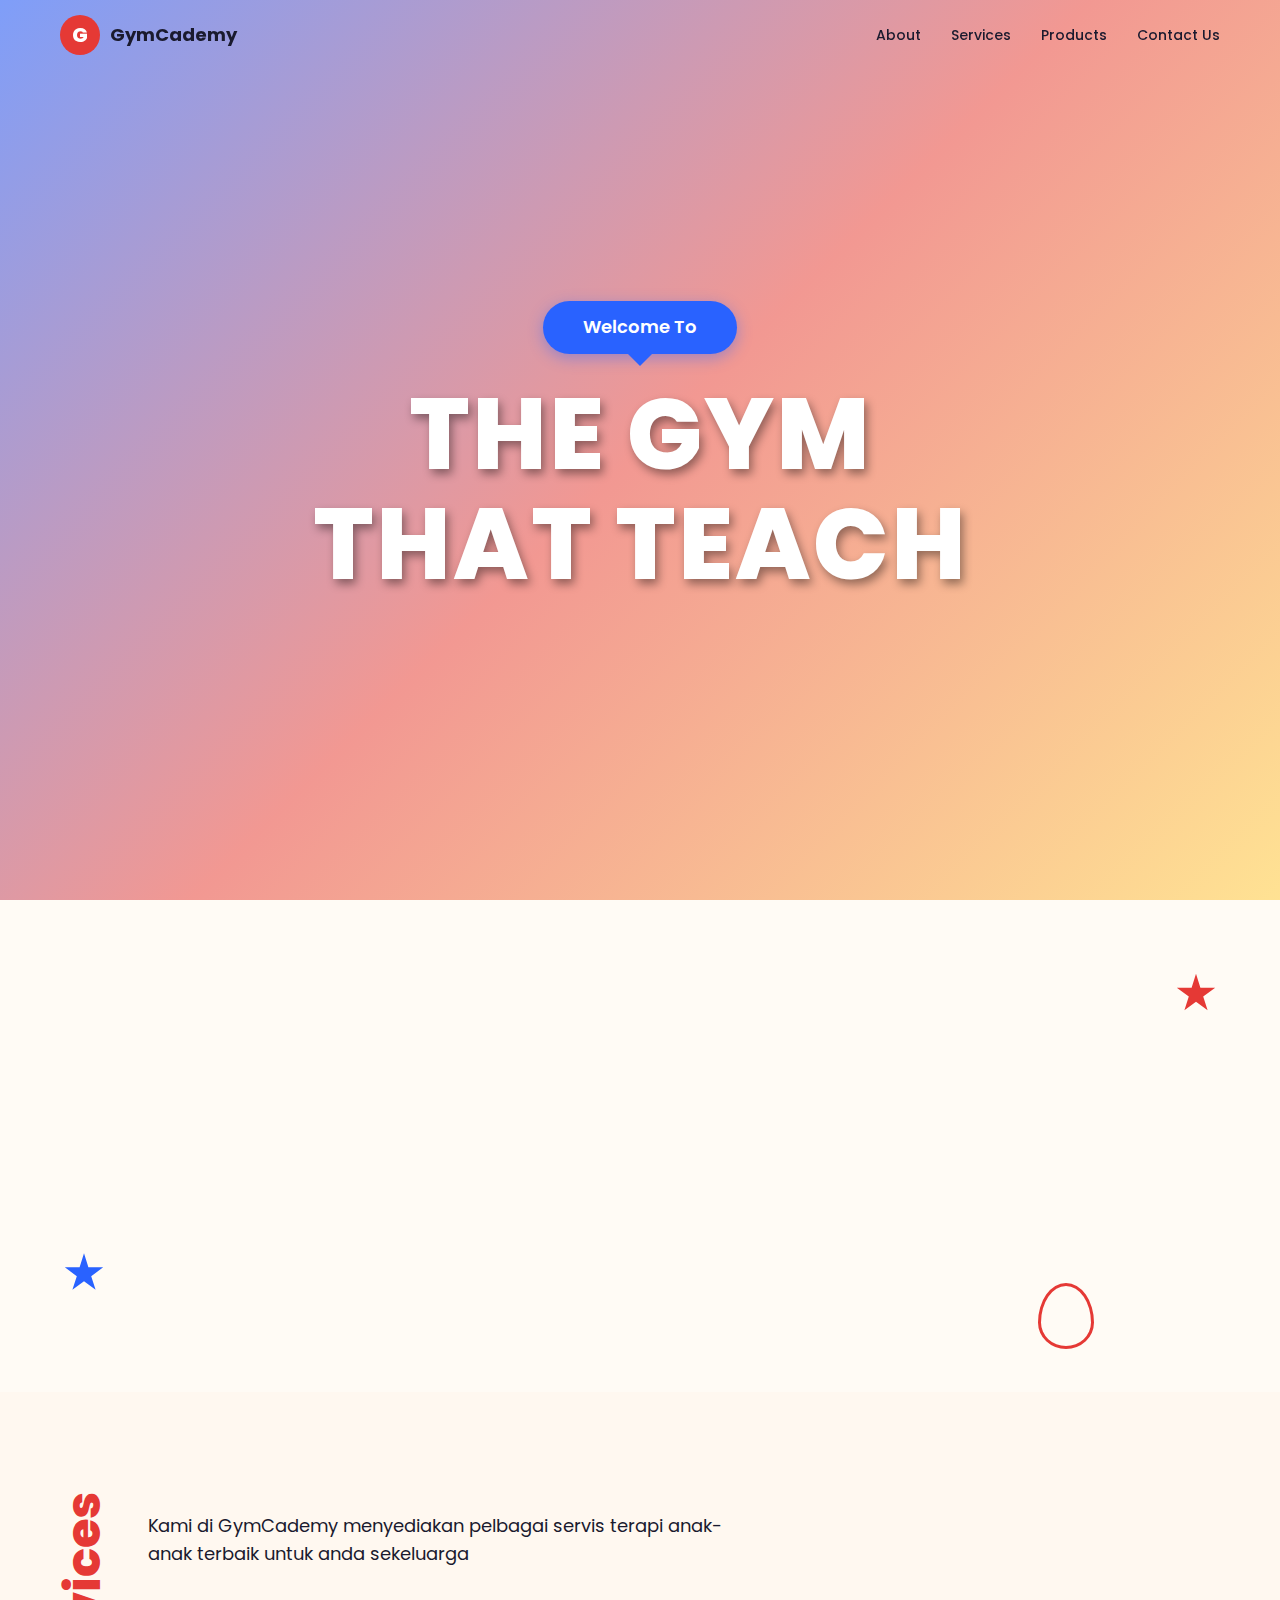
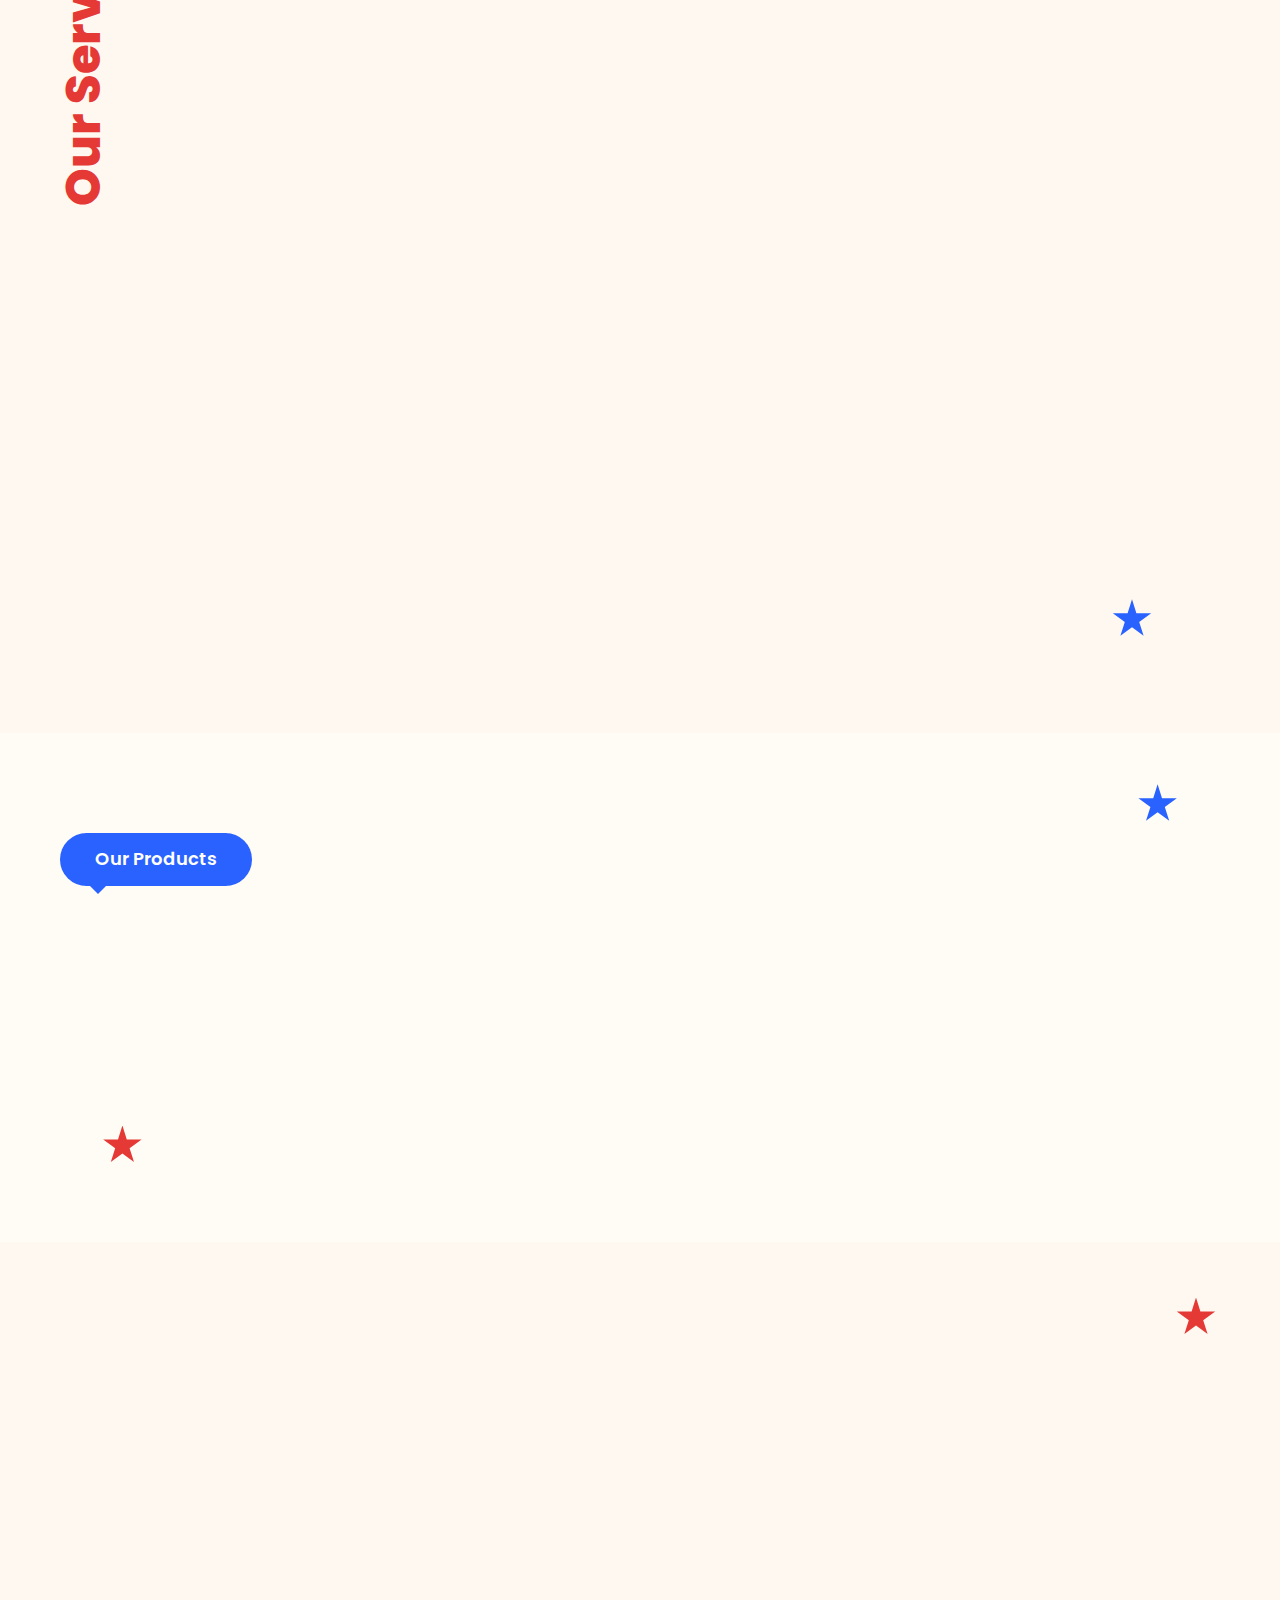
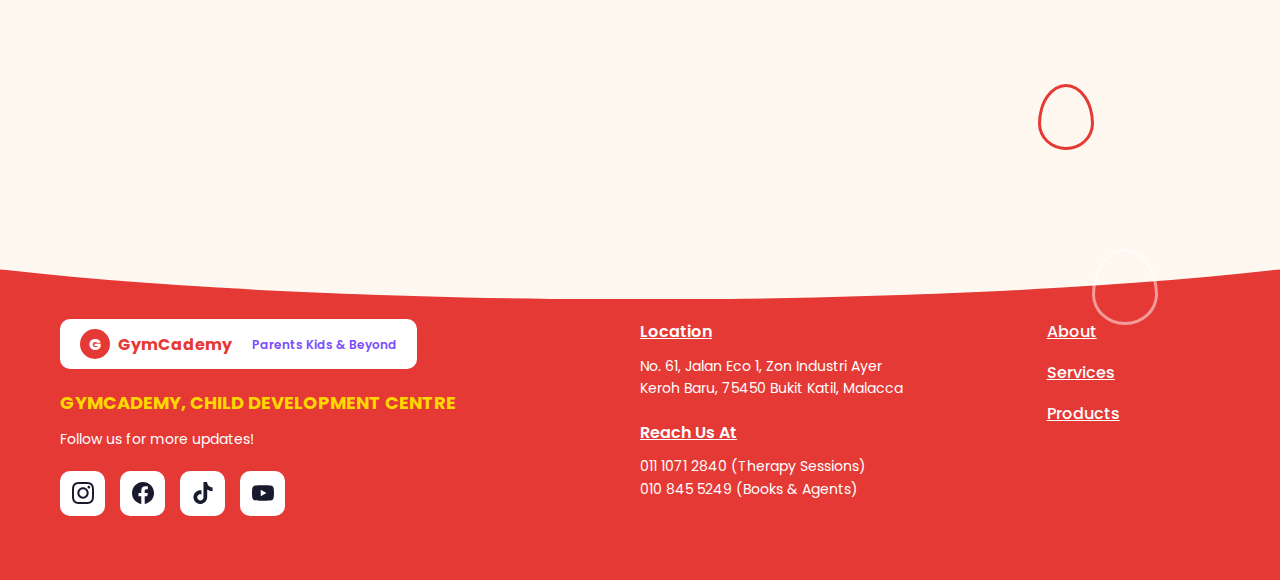
<file: index.html>
<!DOCTYPE html>
<html lang="ms">
<head>
    <meta charset="UTF-8">
    <meta name="viewport" content="width=device-width, initial-scale=1.0">
    <title>GymCademy - The Gym That Teach</title>
    <link rel="stylesheet" href="styles.css">
    <link rel="preconnect" href="https://fonts.googleapis.com">
    <link rel="preconnect" href="https://fonts.gstatic.com" crossorigin>
    <link href="https://fonts.googleapis.com/css2?family=Poppins:wght@400;500;600;700;800&display=swap" rel="stylesheet">
</head>
<body>
    <!-- Navigation -->
    <nav class="navbar">
        <div class="nav-container">
            <div class="logo">
                <div class="logo-icon">
                    <span class="logo-g">G</span>
                </div>
                <span class="logo-text">GymCademy</span>
            </div>
            <ul class="nav-links">
                <li><a href="#about">About</a></li>
                <li><a href="#services">Services</a></li>
                <li><a href="#products">Products</a></li>
                <li><a href="#contact">Contact Us</a></li>
            </ul>
            <button class="mobile-menu-btn" aria-label="Toggle menu">
                <span></span>
                <span></span>
                <span></span>
            </button>
        </div>
    </nav>

    <!-- Hero Section -->
    <section class="hero" id="home">
        <div class="hero-background"></div>
        <div class="hero-overlay"></div>
        <div class="hero-content">
            <div class="welcome-badge">Welcome To</div>
            <h1 class="hero-title">
                THE GYM<br>
                THAT TEACH
            </h1>
        </div>
    </section>

    <!-- About Section -->
    <section class="about" id="about">
        <div class="container">
            <div class="about-content">
                <div class="section-badge">This is us</div>
                <p class="about-text">
                    <strong>GymCademy, Child Development Centre</strong> merupakan sebuah pusat
                    terapi kanak-kanak yang menawarkan sesi terapi untuk anak-anak
                    tipikal dan istimewa dari usia 1 - 15 tahun. Berbeza dengan pusat terapi
                    lain, tujuan utama kami adalah perkongsian ilmu agar ibu bapa boleh
                    melakukan intervensi awal dirumah sendiri.
                </p>
            </div>
            <div class="about-illustration">
                <svg viewBox="0 0 300 250" class="kids-illustration">
                    <!-- Boy character -->
                    <circle cx="100" cy="120" r="35" fill="#FFE082"/>
                    <circle cx="100" cy="85" r="28" fill="#FFECB3"/>
                    <ellipse cx="100" cy="78" rx="20" ry="15" fill="#FFC107"/>
                    <circle cx="90" cy="82" r="4" fill="#333"/>
                    <circle cx="110" cy="82" r="4" fill="#333"/>
                    <path d="M95 92 Q100 98 105 92" stroke="#E53935" stroke-width="2" fill="none"/>
                    <rect x="80" y="115" width="40" height="45" rx="5" fill="#2196F3"/>
                    <rect x="75" y="160" width="15" height="30" rx="3" fill="#E53935"/>
                    <rect x="110" y="160" width="15" height="30" rx="3" fill="#E53935"/>
                    <!-- Girl character -->
                    <circle cx="200" cy="110" r="35" fill="#FFCDD2"/>
                    <circle cx="200" cy="75" r="28" fill="#FFECB3"/>
                    <ellipse cx="200" cy="55" rx="30" ry="20" fill="#E53935"/>
                    <circle cx="190" cy="72" r="4" fill="#333"/>
                    <circle cx="210" cy="72" r="4" fill="#333"/>
                    <path d="M195 82 Q200 88 205 82" stroke="#E91E63" stroke-width="2" fill="none"/>
                    <rect x="180" y="105" width="40" height="50" rx="5" fill="#E53935"/>
                    <rect x="175" y="155" width="15" height="35" rx="3" fill="#1565C0"/>
                    <rect x="210" y="155" width="15" height="35" rx="3" fill="#1565C0"/>
                    <!-- Raised hand -->
                    <circle cx="235" cy="70" r="12" fill="#FFECB3"/>
                </svg>
            </div>
        </div>
        <div class="decorative-star star-blue star-1"></div>
        <div class="decorative-star star-red star-2"></div>
        <div class="decorative-apple"></div>
    </section>

    <!-- Services Section -->
    <section class="services" id="services">
        <div class="container">
            <div class="services-header">
                <div class="services-title-wrap">
                    <span class="services-title-curved">Our Services</span>
                </div>
                <p class="services-subtitle">
                    Kami di GymCademy menyediakan pelbagai servis terapi
                    anak-anak terbaik untuk anda sekeluarga
                </p>
            </div>
            <div class="services-grid">
                <div class="service-card">
                    <div class="service-icon-box">
                        <svg viewBox="0 0 80 80" class="service-svg">
                            <circle cx="40" cy="40" r="35" fill="#E3F2FD"/>
                            <circle cx="40" cy="30" r="12" fill="#2196F3"/>
                            <rect x="28" y="45" width="24" height="20" rx="4" fill="#2196F3"/>
                            <path d="M25 55 L15 50 M55 55 L65 50" stroke="#2196F3" stroke-width="3" stroke-linecap="round"/>
                            <circle cx="20" cy="25" r="5" fill="#E53935"/>
                            <circle cx="60" cy="25" r="5" fill="#4CAF50"/>
                            <circle cx="40" cy="15" r="5" fill="#FFC107"/>
                        </svg>
                    </div>
                    <h3>Penilaian Perkembangan Secara Kesuluruhan</h3>
                    <p>Membuat penilaian perkembangan anak anda secara menyeluruh agar anda dapat kenalpasti tapa perkembangan milestone anak anda.</p>
                </div>
                <div class="service-card">
                    <div class="service-icon-box">
                        <svg viewBox="0 0 80 80" class="service-svg">
                            <circle cx="40" cy="40" r="35" fill="#FFF3E0"/>
                            <circle cx="30" cy="35" r="10" fill="#FF9800"/>
                            <circle cx="50" cy="35" r="8" fill="#FFB74D"/>
                            <rect x="22" y="48" width="16" height="15" rx="3" fill="#FF9800"/>
                            <rect x="44" y="50" width="12" height="12" rx="3" fill="#FFB74D"/>
                            <path d="M35 42 Q40 50 45 42" stroke="#E65100" stroke-width="2" fill="none"/>
                        </svg>
                    </div>
                    <h3>Insentif Intervensi & Sesi Terapi Secara Individu</h3>
                    <p>Sesi terapi secara individu atau sesi 1-to-1 antara terapis kanak-kanak kami dan anak anda. Sesi individu dilakukan agar perhatian dan intervensi lebih dapat diberikan kepada anak anda dalam masa 1 jam sesi terapi.</p>
                </div>
                <div class="service-card">
                    <div class="service-icon-box">
                        <svg viewBox="0 0 80 80" class="service-svg">
                            <circle cx="40" cy="40" r="35" fill="#E8F5E9"/>
                            <rect x="20" y="25" width="40" height="30" rx="5" fill="#4CAF50"/>
                            <rect x="25" y="30" width="12" height="10" fill="#fff"/>
                            <rect x="40" y="30" width="12" height="10" fill="#fff"/>
                            <rect x="25" y="42" width="12" height="10" fill="#fff"/>
                            <rect x="40" y="42" width="12" height="10" fill="#fff"/>
                            <path d="M30 60 L30 70 M50 60 L50 70" stroke="#388E3C" stroke-width="4" stroke-linecap="round"/>
                        </svg>
                    </div>
                    <h3>Sesi PECS Secara Persendirian</h3>
                    <p>PECS atau Picture Exchange Communication System merupakan servis yang ditumpukan kepada pelajar-pelajar non-verbal. Anak-anak diajar untuk berkomunikasi dengan cara alternatif melalui penukaran gambar.</p>
                </div>
            </div>
        </div>
        <div class="decorative-star star-blue star-3"></div>
    </section>

    <!-- Products Section -->
    <section class="products" id="products">
        <div class="container">
            <div class="section-badge products-badge">Our Products</div>
            <div class="products-grid">
                <div class="product-card">
                    <div class="product-icon">
                        <svg viewBox="0 0 100 100" class="product-svg">
                            <!-- Red circle background -->
                            <circle cx="50" cy="50" r="45" fill="#E53935"/>
                            <!-- Hand holding pencil -->
                            <ellipse cx="55" cy="55" rx="25" ry="20" fill="#FFCCBC"/>
                            <ellipse cx="40" cy="60" rx="8" ry="10" fill="#FFCCBC"/>
                            <ellipse cx="48" cy="68" rx="7" ry="8" fill="#FFCCBC"/>
                            <ellipse cx="58" cy="70" rx="6" ry="7" fill="#FFCCBC"/>
                            <ellipse cx="67" cy="67" rx="6" ry="8" fill="#FFCCBC"/>
                            <!-- Pencil -->
                            <rect x="35" y="20" width="8" height="45" rx="1" fill="#FFD54F" transform="rotate(15 39 42)"/>
                            <polygon points="39,67 43,67 41,75" fill="#FFCCBC" transform="rotate(15 41 71)"/>
                            <rect x="35" y="20" width="8" height="8" fill="#E53935" transform="rotate(15 39 24)"/>
                        </svg>
                    </div>
                    <h3><u>Pra- Menulis & Kemahiran Menulis</u></h3>
                </div>
                <div class="product-card">
                    <div class="product-icon">
                        <svg viewBox="0 0 100 100" class="product-svg">
                            <!-- Red circle background -->
                            <circle cx="50" cy="50" r="45" fill="#E53935"/>
                            <!-- Bunny character head -->
                            <ellipse cx="50" cy="55" rx="28" ry="25" fill="#FFB74D"/>
                            <!-- Ears -->
                            <ellipse cx="35" cy="25" rx="8" ry="18" fill="#FFB74D"/>
                            <ellipse cx="65" cy="25" rx="8" ry="18" fill="#FFB74D"/>
                            <ellipse cx="35" cy="25" rx="5" ry="12" fill="#FFCC80"/>
                            <ellipse cx="65" cy="25" rx="5" ry="12" fill="#FFCC80"/>
                            <!-- Face -->
                            <ellipse cx="40" cy="50" rx="5" ry="6" fill="#fff"/>
                            <circle cx="40" cy="50" r="3" fill="#333"/>
                            <ellipse cx="60" cy="50" rx="5" ry="6" fill="#fff"/>
                            <circle cx="60" cy="50" r="3" fill="#333"/>
                            <!-- Open mouth (talking) -->
                            <ellipse cx="50" cy="68" rx="12" ry="10" fill="#FF7043"/>
                            <ellipse cx="50" cy="65" rx="8" ry="5" fill="#FFCCBC"/>
                            <!-- Scarf -->
                            <path d="M30 75 Q50 85 70 75" stroke="#FFC107" stroke-width="8" fill="none"/>
                        </svg>
                    </div>
                    <h3><u>Speech Delay</u></h3>
                </div>
                <div class="product-card">
                    <div class="product-icon">
                        <svg viewBox="0 0 100 100" class="product-svg">
                            <!-- Red circle background -->
                            <circle cx="50" cy="50" r="45" fill="#E53935"/>
                            <!-- Cat head -->
                            <ellipse cx="50" cy="55" rx="30" ry="28" fill="#FF9800"/>
                            <!-- Ears -->
                            <polygon points="25,35 35,55 20,50" fill="#FF9800"/>
                            <polygon points="75,35 65,55 80,50" fill="#FF9800"/>
                            <polygon points="27,38 33,52 23,48" fill="#FFE0B2"/>
                            <polygon points="73,38 67,52 77,48" fill="#FFE0B2"/>
                            <!-- White face patch -->
                            <ellipse cx="50" cy="60" rx="20" ry="18" fill="#fff"/>
                            <!-- Eyes -->
                            <ellipse cx="40" cy="50" rx="6" ry="8" fill="#fff"/>
                            <ellipse cx="60" cy="50" rx="6" ry="8" fill="#fff"/>
                            <circle cx="40" cy="50" r="4" fill="#4CAF50"/>
                            <circle cx="60" cy="50" r="4" fill="#4CAF50"/>
                            <circle cx="41" cy="49" r="2" fill="#333"/>
                            <circle cx="61" cy="49" r="2" fill="#333"/>
                            <!-- Nose -->
                            <ellipse cx="50" cy="60" rx="4" ry="3" fill="#FF7043"/>
                            <!-- Whiskers -->
                            <line x1="55" y1="62" x2="75" y2="58" stroke="#666" stroke-width="1"/>
                            <line x1="55" y1="65" x2="75" y2="65" stroke="#666" stroke-width="1"/>
                            <line x1="45" y1="62" x2="25" y2="58" stroke="#666" stroke-width="1"/>
                            <line x1="45" y1="65" x2="25" y2="65" stroke="#666" stroke-width="1"/>
                            <!-- Smile -->
                            <path d="M45 68 Q50 73 55 68" stroke="#FF7043" stroke-width="2" fill="none"/>
                            <!-- Stripes on forehead -->
                            <path d="M45 40 L50 35 L55 40" stroke="#E65100" stroke-width="2" fill="none"/>
                        </svg>
                    </div>
                    <h3><u>Tingkah Laku Positif</u></h3>
                </div>
            </div>
        </div>
        <div class="decorative-star star-blue star-4"></div>
        <div class="decorative-star star-red star-5"></div>
    </section>

    <!-- PKB Section -->
    <section class="pkb" id="pkb">
        <div class="container">
            <div class="pkb-content">
                <div class="pkb-illustration">
                    <div class="rocket-scene">
                        <div class="stars-bg">
                            <svg viewBox="0 0 300 350" class="rocket-svg">
                                <!-- Night sky background -->
                                <rect x="30" y="20" width="200" height="280" rx="20" fill="#1a237e"/>
                                <!-- Stars -->
                                <circle cx="60" cy="50" r="2" fill="#FFD700"/>
                                <circle cx="180" cy="70" r="3" fill="#FFD700"/>
                                <circle cx="100" cy="100" r="2" fill="#FFD700"/>
                                <circle cx="200" cy="150" r="2" fill="#FFD700"/>
                                <circle cx="70" cy="200" r="3" fill="#FFD700"/>
                                <circle cx="150" cy="250" r="2" fill="#FFD700"/>
                                <!-- Rocket body -->
                                <ellipse cx="130" cy="180" rx="30" ry="70" fill="#5C6BC0"/>
                                <!-- Rocket top -->
                                <path d="M130 110 L145 140 L115 140 Z" fill="#3949AB"/>
                                <!-- Rocket window -->
                                <circle cx="130" cy="160" r="15" fill="#E3F2FD"/>
                                <circle cx="130" cy="160" r="10" fill="#90CAF9"/>
                                <!-- Rocket fins -->
                                <path d="M100 220 L85 250 L100 240 Z" fill="#E53935"/>
                                <path d="M160 220 L175 250 L160 240 Z" fill="#E53935"/>
                                <!-- Rocket flame -->
                                <ellipse cx="130" cy="260" rx="15" ry="25" fill="#FFC107"/>
                                <ellipse cx="130" cy="255" rx="10" ry="18" fill="#FF9800"/>
                                <!-- Kid on rocket -->
                                <circle cx="130" cy="130" r="18" fill="#FFECB3"/>
                                <ellipse cx="130" cy="120" rx="15" ry="10" fill="#FFC107"/>
                                <circle cx="125" cy="128" r="3" fill="#333"/>
                                <circle cx="135" cy="128" r="3" fill="#333"/>
                                <path d="M125 135 Q130 140 135 135" stroke="#E91E63" stroke-width="2" fill="none"/>
                                <!-- Arms -->
                                <path d="M112 145 L90 130" stroke="#FFECB3" stroke-width="6" stroke-linecap="round"/>
                                <path d="M148 145 L170 130" stroke="#FFECB3" stroke-width="6" stroke-linecap="round"/>
                            </svg>
                        </div>
                    </div>
                </div>
                <div class="pkb-text">
                    <h2 class="pkb-title">
                        <span class="pkb-parents">Parents</span><br>
                        <span class="pkb-kids">Kids &</span><br>
                        <span class="pkb-beyond">Beyond</span>
                    </h2>
                    <p>
                        Merupakan satu projek dibawah naungan GymCademy, yang
                        mengfokuskan penghasilan produk perkongsian ilmu. Bagi menyahut
                        moto kami "The Gym That Teach", projek ini ditubuhkan agar
                        penyebaran ilmu oleh kami dapat dilakukan dengan lebih meluas lagi.
                    </p>
                </div>
            </div>
        </div>
        <div class="decorative-star star-red star-6"></div>
        <div class="decorative-apple apple-2"></div>
    </section>

    <!-- Footer / Contact Section -->
    <footer class="footer" id="contact">
        <div class="footer-wave"></div>
        <div class="container">
            <div class="footer-content">
                <div class="footer-brand">
                    <div class="footer-logos">
                        <div class="footer-logo-gymcademy">
                            <span class="footer-logo-g">G</span>
                            <span>GymCademy</span>
                        </div>
                        <div class="footer-logo-pkb">
                            Parents Kids & Beyond
                        </div>
                    </div>
                    <h3>GYMCADEMY, CHILD DEVELOPMENT CENTRE</h3>
                    <p>Follow us for more updates!</p>
                    <div class="social-links">
                        <a href="https://www.instagram.com/gymcademy/" target="_blank" rel="noopener noreferrer" class="social-icon" aria-label="Instagram">
                            <svg viewBox="0 0 24 24" fill="currentColor">
                                <path d="M12 2.163c3.204 0 3.584.012 4.85.07 3.252.148 4.771 1.691 4.919 4.919.058 1.265.069 1.645.069 4.849 0 3.205-.012 3.584-.069 4.849-.149 3.225-1.664 4.771-4.919 4.919-1.266.058-1.644.07-4.85.07-3.204 0-3.584-.012-4.849-.07-3.26-.149-4.771-1.699-4.919-4.92-.058-1.265-.07-1.644-.07-4.849 0-3.204.013-3.583.07-4.849.149-3.227 1.664-4.771 4.919-4.919 1.266-.057 1.645-.069 4.849-.069zm0-2.163c-3.259 0-3.667.014-4.947.072-4.358.2-6.78 2.618-6.98 6.98-.059 1.281-.073 1.689-.073 4.948 0 3.259.014 3.668.072 4.948.2 4.358 2.618 6.78 6.98 6.98 1.281.058 1.689.072 4.948.072 3.259 0 3.668-.014 4.948-.072 4.354-.2 6.782-2.618 6.979-6.98.059-1.28.073-1.689.073-4.948 0-3.259-.014-3.667-.072-4.947-.196-4.354-2.617-6.78-6.979-6.98-1.281-.059-1.69-.073-4.949-.073zm0 5.838c-3.403 0-6.162 2.759-6.162 6.162s2.759 6.163 6.162 6.163 6.162-2.759 6.162-6.163c0-3.403-2.759-6.162-6.162-6.162zm0 10.162c-2.209 0-4-1.79-4-4 0-2.209 1.791-4 4-4s4 1.791 4 4c0 2.21-1.791 4-4 4zm6.406-11.845c-.796 0-1.441.645-1.441 1.44s.645 1.44 1.441 1.44c.795 0 1.439-.645 1.439-1.44s-.644-1.44-1.439-1.44z"/>
                            </svg>
                        </a>
                        <a href="https://www.facebook.com/GymCademy" target="_blank" rel="noopener noreferrer" class="social-icon" aria-label="Facebook">
                            <svg viewBox="0 0 24 24" fill="currentColor">
                                <path d="M24 12.073c0-6.627-5.373-12-12-12s-12 5.373-12 12c0 5.99 4.388 10.954 10.125 11.854v-8.385H7.078v-3.47h3.047V9.43c0-3.007 1.792-4.669 4.533-4.669 1.312 0 2.686.235 2.686.235v2.953H15.83c-1.491 0-1.956.925-1.956 1.874v2.25h3.328l-.532 3.47h-2.796v8.385C19.612 23.027 24 18.062 24 12.073z"/>
                            </svg>
                        </a>
                        <a href="https://www.tiktok.com/@gymcademy" target="_blank" rel="noopener noreferrer" class="social-icon" aria-label="TikTok">
                            <svg viewBox="0 0 24 24" fill="currentColor">
                                <path d="M12.525.02c1.31-.02 2.61-.01 3.91-.02.08 1.53.63 3.09 1.75 4.17 1.12 1.11 2.7 1.62 4.24 1.79v4.03c-1.44-.05-2.89-.35-4.2-.97-.57-.26-1.1-.59-1.62-.93-.01 2.92.01 5.84-.02 8.75-.08 1.4-.54 2.79-1.35 3.94-1.31 1.92-3.58 3.17-5.91 3.21-1.43.08-2.86-.31-4.08-1.03-2.02-1.19-3.44-3.37-3.65-5.71-.02-.5-.03-1-.01-1.49.18-1.9 1.12-3.72 2.58-4.96 1.66-1.44 3.98-2.13 6.15-1.72.02 1.48-.04 2.96-.04 4.44-.99-.32-2.15-.23-3.02.37-.63.41-1.11 1.04-1.36 1.75-.21.51-.15 1.07-.14 1.61.24 1.64 1.82 3.02 3.5 2.87 1.12-.01 2.19-.66 2.77-1.61.19-.33.4-.67.41-1.06.1-1.79.06-3.57.07-5.36.01-4.03-.01-8.05.02-12.07z"/>
                            </svg>
                        </a>
                        <a href="https://www.youtube.com/channel/UCN1j7P6S9A_aAbCg9N8B3gQ" target="_blank" rel="noopener noreferrer" class="social-icon" aria-label="YouTube">
                            <svg viewBox="0 0 24 24" fill="currentColor">
                                <path d="M23.498 6.186a3.016 3.016 0 0 0-2.122-2.136C19.505 3.545 12 3.545 12 3.545s-7.505 0-9.377.505A3.017 3.017 0 0 0 .502 6.186C0 8.07 0 12 0 12s0 3.93.502 5.814a3.016 3.016 0 0 0 2.122 2.136c1.871.505 9.376.505 9.376.505s7.505 0 9.377-.505a3.015 3.015 0 0 0 2.122-2.136C24 15.93 24 12 24 12s0-3.93-.502-5.814zM9.545 15.568V8.432L15.818 12l-6.273 3.568z"/>
                            </svg>
                        </a>
                    </div>
                </div>
                <div class="footer-location">
                    <h4><u>Location</u></h4>
                    <p>No. 61, Jalan Eco 1, Zon Industri Ayer<br>Keroh Baru, 75450 Bukit Katil, Malacca</p>
                    <h4><u>Reach Us At</u></h4>
                    <p>011 1071 2840 (Therapy Sessions)<br>010 845 5249 (Books & Agents)</p>
                </div>
                <div class="footer-nav">
                    <a href="#about"><u>About</u></a>
                    <a href="#services"><u>Services</u></a>
                    <a href="#products"><u>Products</u></a>
                </div>
            </div>
        </div>
        <div class="decorative-apple apple-footer"></div>
    </footer>

    <script>
        // Mobile menu toggle
        const mobileMenuBtn = document.querySelector('.mobile-menu-btn');
        const navLinks = document.querySelector('.nav-links');

        mobileMenuBtn.addEventListener('click', () => {
            navLinks.classList.toggle('active');
            mobileMenuBtn.classList.toggle('active');
        });

        // Smooth scrolling for navigation links
        document.querySelectorAll('a[href^="#"]').forEach(anchor => {
            anchor.addEventListener('click', function (e) {
                e.preventDefault();
                const target = document.querySelector(this.getAttribute('href'));
                if (target) {
                    target.scrollIntoView({
                        behavior: 'smooth',
                        block: 'start'
                    });
                    // Close mobile menu if open
                    navLinks.classList.remove('active');
                    mobileMenuBtn.classList.remove('active');
                }
            });
        });

        // Navbar background on scroll
        window.addEventListener('scroll', () => {
            const navbar = document.querySelector('.navbar');
            if (window.scrollY > 50) {
                navbar.classList.add('scrolled');
            } else {
                navbar.classList.remove('scrolled');
            }
        });
    </script>
</body>
</html>
</file>
<file: styles.css>
/* CSS Variables */
:root {
    --primary-red: #E53935;
    --primary-blue: #2962FF;
    --bg-cream: #FFF8F0;
    --bg-cream-light: #FFFBF5;
    --text-dark: #1a1a2e;
    --text-gray: #4a4a5a;
    --white: #ffffff;
    --star-blue: #2962FF;
    --star-red: #E53935;
}

/* Reset and Base Styles */
* {
    margin: 0;
    padding: 0;
    box-sizing: border-box;
}

html {
    scroll-behavior: smooth;
}

body {
    font-family: 'Poppins', sans-serif;
    background-color: var(--bg-cream);
    color: var(--text-dark);
    line-height: 1.6;
    overflow-x: hidden;
}

.container {
    max-width: 1200px;
    margin: 0 auto;
    padding: 0 20px;
}

/* Navigation */
.navbar {
    position: fixed;
    top: 0;
    left: 0;
    right: 0;
    z-index: 1000;
    padding: 15px 0;
    transition: all 0.3s ease;
}

.navbar.scrolled {
    background: rgba(255, 255, 255, 0.95);
    backdrop-filter: blur(10px);
    box-shadow: 0 2px 20px rgba(0, 0, 0, 0.1);
}

.nav-container {
    max-width: 1200px;
    margin: 0 auto;
    padding: 0 20px;
    display: flex;
    justify-content: space-between;
    align-items: center;
}

.logo {
    display: flex;
    align-items: center;
    gap: 10px;
}

.logo-icon {
    width: 40px;
    height: 40px;
    background: var(--primary-red);
    border-radius: 50%;
    display: flex;
    align-items: center;
    justify-content: center;
}

.logo-g {
    color: var(--white);
    font-weight: 800;
    font-size: 20px;
}

.logo-text {
    font-weight: 700;
    font-size: 18px;
    color: var(--text-dark);
}

.nav-links {
    display: flex;
    list-style: none;
    gap: 30px;
}

.nav-links a {
    text-decoration: none;
    color: var(--text-dark);
    font-weight: 500;
    font-size: 14px;
    transition: color 0.3s ease;
}

.nav-links a:hover {
    color: var(--primary-blue);
}

.mobile-menu-btn {
    display: none;
    flex-direction: column;
    gap: 5px;
    background: none;
    border: none;
    cursor: pointer;
    padding: 5px;
}

.mobile-menu-btn span {
    width: 25px;
    height: 3px;
    background: var(--text-dark);
    border-radius: 3px;
    transition: all 0.3s ease;
}

/* Hero Section */
.hero {
    min-height: 100vh;
    position: relative;
    display: flex;
    align-items: center;
    justify-content: center;
    overflow: hidden;
}

.hero-background {
    position: absolute;
    top: 0;
    left: 0;
    width: 100%;
    height: 100%;
    background-image: url('https://images.unsplash.com/photo-1587654780291-39c9404d746b?auto=format&fit=crop&w=1920&q=80');
    background-size: cover;
    background-position: center;
    z-index: 0;
}

.hero-overlay {
    position: absolute;
    top: 0;
    left: 0;
    width: 100%;
    height: 100%;
    background: linear-gradient(135deg, rgba(41, 98, 255, 0.6) 0%, rgba(229, 57, 53, 0.5) 50%, rgba(255, 193, 7, 0.4) 100%);
    z-index: 1;
}

.hero-content {
    position: relative;
    z-index: 2;
    text-align: center;
    padding: 0 20px;
}

.welcome-badge {
    display: inline-block;
    background: var(--primary-blue);
    color: var(--white);
    padding: 12px 40px;
    border-radius: 50px;
    font-size: 18px;
    font-weight: 600;
    margin-bottom: 25px;
    position: relative;
    box-shadow: 0 4px 15px rgba(41, 98, 255, 0.4);
}

.welcome-badge::after {
    content: '';
    position: absolute;
    bottom: -12px;
    left: 50%;
    transform: translateX(-50%);
    border-left: 12px solid transparent;
    border-right: 12px solid transparent;
    border-top: 12px solid var(--primary-blue);
}

.hero-title {
    font-size: clamp(48px, 10vw, 100px);
    font-weight: 800;
    color: var(--white);
    text-shadow: 3px 5px 10px rgba(0, 0, 0, 0.4);
    line-height: 1.1;
    letter-spacing: 2px;
}

/* About Section */
.about {
    padding: 100px 0;
    background: var(--bg-cream-light);
    position: relative;
    overflow: hidden;
}

.about .container {
    display: flex;
    align-items: center;
    gap: 60px;
}

.about-content {
    flex: 1;
    max-width: 600px;
}

.section-badge {
    display: inline-block;
    background: var(--primary-blue);
    color: var(--white);
    padding: 12px 35px;
    border-radius: 30px;
    font-size: 18px;
    font-weight: 600;
    margin-bottom: 30px;
    position: relative;
}

.section-badge::after {
    content: '';
    position: absolute;
    bottom: -8px;
    left: 30px;
    border-left: 8px solid transparent;
    border-right: 8px solid transparent;
    border-top: 8px solid var(--primary-blue);
}

.about-text {
    font-size: 16px;
    color: var(--text-dark);
    line-height: 1.8;
}

.about-text strong {
    font-weight: 700;
}

.about-illustration {
    flex: 1;
    display: flex;
    justify-content: center;
}

.about-illustration img {
    max-width: 100%;
    height: auto;
}

.kids-illustration {
    width: 100%;
    max-width: 350px;
    height: auto;
}

/* Decorative Elements */
.decorative-star {
    position: absolute;
    width: 40px;
    height: 40px;
}

.decorative-star::before {
    content: '';
    position: absolute;
    width: 100%;
    height: 100%;
    background: currentColor;
    clip-path: polygon(50% 0%, 61% 35%, 98% 35%, 68% 57%, 79% 91%, 50% 70%, 21% 91%, 32% 57%, 2% 35%, 39% 35%);
}

.star-blue {
    color: var(--star-blue);
}

.star-red {
    color: var(--star-red);
}

.star-1 {
    bottom: 20%;
    left: 5%;
}

.star-2 {
    top: 15%;
    right: 5%;
}

.star-3 {
    bottom: 10%;
    right: 10%;
}

.star-4 {
    top: 10%;
    right: 8%;
}

.star-5 {
    bottom: 15%;
    left: 8%;
}

.star-6 {
    top: 10%;
    right: 5%;
}

.decorative-apple {
    position: absolute;
    width: 50px;
    height: 60px;
    bottom: 10%;
    right: 15%;
}

.decorative-apple::before {
    content: '';
    position: absolute;
    width: 100%;
    height: 100%;
    border: 3px solid var(--primary-red);
    border-radius: 50% 50% 50% 50% / 60% 60% 40% 40%;
}

/* Services Section */
.services {
    padding: 100px 0;
    background: var(--bg-cream);
    position: relative;
}

.services-header {
    display: flex;
    align-items: flex-start;
    gap: 40px;
    margin-bottom: 60px;
}

.services-title-wrap {
    flex-shrink: 0;
}

.services-title-curved {
    font-size: 48px;
    font-weight: 800;
    color: var(--primary-red);
    writing-mode: vertical-lr;
    text-orientation: mixed;
    transform: rotate(180deg);
    line-height: 1;
}

.services-subtitle {
    font-size: 18px;
    color: var(--text-dark);
    max-width: 600px;
    padding-top: 20px;
}

.services-grid {
    display: grid;
    grid-template-columns: repeat(3, 1fr);
    gap: 40px;
}

.service-card {
    text-align: center;
}

.service-icon-box {
    width: 150px;
    height: 150px;
    margin: 0 auto 25px;
    border-radius: 30px;
    overflow: hidden;
    display: flex;
    align-items: center;
    justify-content: center;
}

.service-svg {
    width: 100%;
    height: 100%;
}

.service-card h3 {
    font-size: 16px;
    font-weight: 700;
    color: var(--text-dark);
    margin-bottom: 15px;
}

.service-card p {
    font-size: 14px;
    color: var(--text-gray);
    line-height: 1.7;
}

/* Products Section */
.products {
    padding: 100px 0;
    background: var(--bg-cream-light);
    position: relative;
}

.products-badge {
    margin-bottom: 60px;
}

.products-grid {
    display: grid;
    grid-template-columns: repeat(3, 1fr);
    gap: 60px;
    justify-items: center;
}

.product-card {
    text-align: center;
}

.product-icon {
    width: 150px;
    height: 150px;
    margin: 0 auto 20px;
    border-radius: 50%;
    overflow: hidden;
    background: var(--primary-red);
    display: flex;
    align-items: center;
    justify-content: center;
}

.product-svg {
    width: 100%;
    height: 100%;
}

.product-card h3 {
    font-size: 16px;
    font-weight: 600;
    color: var(--text-dark);
    font-style: italic;
}

/* PKB Section */
.pkb {
    padding: 100px 0;
    background: var(--bg-cream);
    position: relative;
}

.pkb-content {
    display: flex;
    align-items: center;
    gap: 60px;
}

.pkb-illustration {
    flex: 1;
    display: flex;
    justify-content: center;
}

.rocket-scene {
    max-width: 350px;
}

.rocket-svg {
    width: 100%;
    height: auto;
}

.pkb-text {
    flex: 1;
}

.pkb-title {
    font-size: 48px;
    font-weight: 800;
    line-height: 1.1;
    margin-bottom: 30px;
}

.pkb-parents {
    color: #7C4DFF;
}

.pkb-kids {
    color: #E53935;
}

.pkb-beyond {
    color: #7C4DFF;
}

.star-inline {
    color: #FFD700;
}

.pkb-text p {
    font-size: 16px;
    color: var(--text-dark);
    line-height: 1.8;
}

/* Footer */
.footer {
    background: var(--primary-red);
    color: var(--white);
    padding: 80px 0 60px;
    position: relative;
    overflow: hidden;
}

.footer-wave {
    position: absolute;
    top: 0;
    left: 0;
    right: 0;
    height: 100px;
    background: var(--bg-cream);
    clip-path: ellipse(70% 100% at 50% 0%);
}

.footer-content {
    display: grid;
    grid-template-columns: 1.5fr 1fr 0.5fr;
    gap: 60px;
    padding-top: 40px;
}

.footer-logos {
    display: flex;
    align-items: center;
    gap: 20px;
    margin-bottom: 20px;
    background: var(--white);
    padding: 10px 20px;
    border-radius: 10px;
    width: fit-content;
}

.footer-logo-gymcademy {
    display: flex;
    align-items: center;
    gap: 8px;
    color: var(--primary-red);
    font-weight: 700;
}

.footer-logo-g {
    width: 30px;
    height: 30px;
    background: var(--primary-red);
    color: var(--white);
    border-radius: 50%;
    display: flex;
    align-items: center;
    justify-content: center;
    font-weight: 800;
}

.footer-logo-pkb {
    color: #7C4DFF;
    font-weight: 600;
    font-size: 12px;
}

.footer-brand h3 {
    font-size: 18px;
    font-weight: 700;
    margin-bottom: 10px;
    color: #FFD700;
}

.footer-brand > p {
    font-size: 14px;
    margin-bottom: 20px;
}

.social-links {
    display: flex;
    gap: 15px;
}

.social-icon {
    width: 45px;
    height: 45px;
    background: var(--white);
    border-radius: 10px;
    display: flex;
    align-items: center;
    justify-content: center;
    color: var(--text-dark);
    transition: transform 0.3s ease;
}

.social-icon:hover {
    transform: scale(1.1);
}

.social-icon svg {
    width: 22px;
    height: 22px;
}

.footer-location h4 {
    font-size: 16px;
    font-weight: 600;
    margin-bottom: 10px;
}

.footer-location p {
    font-size: 14px;
    margin-bottom: 20px;
    line-height: 1.6;
}

.footer-nav {
    display: flex;
    flex-direction: column;
    gap: 15px;
}

.footer-nav a {
    color: var(--white);
    text-decoration: none;
    font-size: 16px;
    font-weight: 500;
    transition: opacity 0.3s ease;
}

.footer-nav a:hover {
    opacity: 0.8;
}

.apple-footer {
    position: absolute;
    top: 50px;
    right: 10%;
    width: 60px;
    height: 70px;
}

.apple-footer::before {
    content: '';
    position: absolute;
    width: 100%;
    height: 100%;
    border: 3px solid var(--white);
    border-radius: 50% 50% 50% 50% / 60% 60% 40% 40%;
    opacity: 0.5;
}

/* Mobile Responsive */
@media (max-width: 992px) {
    .services-grid {
        grid-template-columns: repeat(2, 1fr);
    }

    .products-grid {
        grid-template-columns: repeat(2, 1fr);
    }

    .footer-content {
        grid-template-columns: 1fr 1fr;
    }

    .footer-nav {
        grid-column: span 2;
        flex-direction: row;
        justify-content: center;
    }
}

@media (max-width: 768px) {
    .nav-links {
        position: fixed;
        top: 70px;
        left: 0;
        right: 0;
        background: var(--white);
        flex-direction: column;
        padding: 20px;
        gap: 15px;
        box-shadow: 0 10px 30px rgba(0, 0, 0, 0.1);
        transform: translateY(-150%);
        transition: transform 0.3s ease;
    }

    .nav-links.active {
        transform: translateY(0);
    }

    .mobile-menu-btn {
        display: flex;
    }

    .mobile-menu-btn.active span:nth-child(1) {
        transform: rotate(45deg) translate(5px, 5px);
    }

    .mobile-menu-btn.active span:nth-child(2) {
        opacity: 0;
    }

    .mobile-menu-btn.active span:nth-child(3) {
        transform: rotate(-45deg) translate(7px, -6px);
    }

    .hero-title {
        font-size: 40px;
    }

    .about .container {
        flex-direction: column;
        text-align: center;
    }

    .about-illustration {
        order: -1;
    }

    .services-header {
        flex-direction: column;
        text-align: center;
    }

    .services-title-curved {
        writing-mode: horizontal-tb;
        transform: none;
    }

    .services-grid {
        grid-template-columns: 1fr;
    }

    .products-grid {
        grid-template-columns: 1fr;
    }

    .pkb-content {
        flex-direction: column;
        text-align: center;
    }

    .pkb-title {
        font-size: 36px;
    }

    .footer-content {
        grid-template-columns: 1fr;
        text-align: center;
    }

    .footer-logos {
        margin: 0 auto 20px;
    }

    .social-links {
        justify-content: center;
    }

    .footer-nav {
        grid-column: auto;
    }
}

/* Animations */
@keyframes float {
    0%, 100% {
        transform: translateY(0);
    }
    50% {
        transform: translateY(-10px);
    }
}

.decorative-star {
    animation: float 3s ease-in-out infinite;
}

.star-2 {
    animation-delay: 0.5s;
}

.star-3 {
    animation-delay: 1s;
}

.star-4 {
    animation-delay: 1.5s;
}

.star-5 {
    animation-delay: 2s;
}

.star-6 {
    animation-delay: 2.5s;
}

/* Scroll animations */
.about-content,
.about-illustration,
.service-card,
.product-card,
.pkb-illustration,
.pkb-text {
    opacity: 0;
    transform: translateY(30px);
    animation: fadeInUp 0.6s ease forwards;
}

@keyframes fadeInUp {
    to {
        opacity: 1;
        transform: translateY(0);
    }
}

.service-card:nth-child(1) { animation-delay: 0.1s; }
.service-card:nth-child(2) { animation-delay: 0.2s; }
.service-card:nth-child(3) { animation-delay: 0.3s; }

.product-card:nth-child(1) { animation-delay: 0.1s; }
.product-card:nth-child(2) { animation-delay: 0.2s; }
.product-card:nth-child(3) { animation-delay: 0.3s; }
</file>
